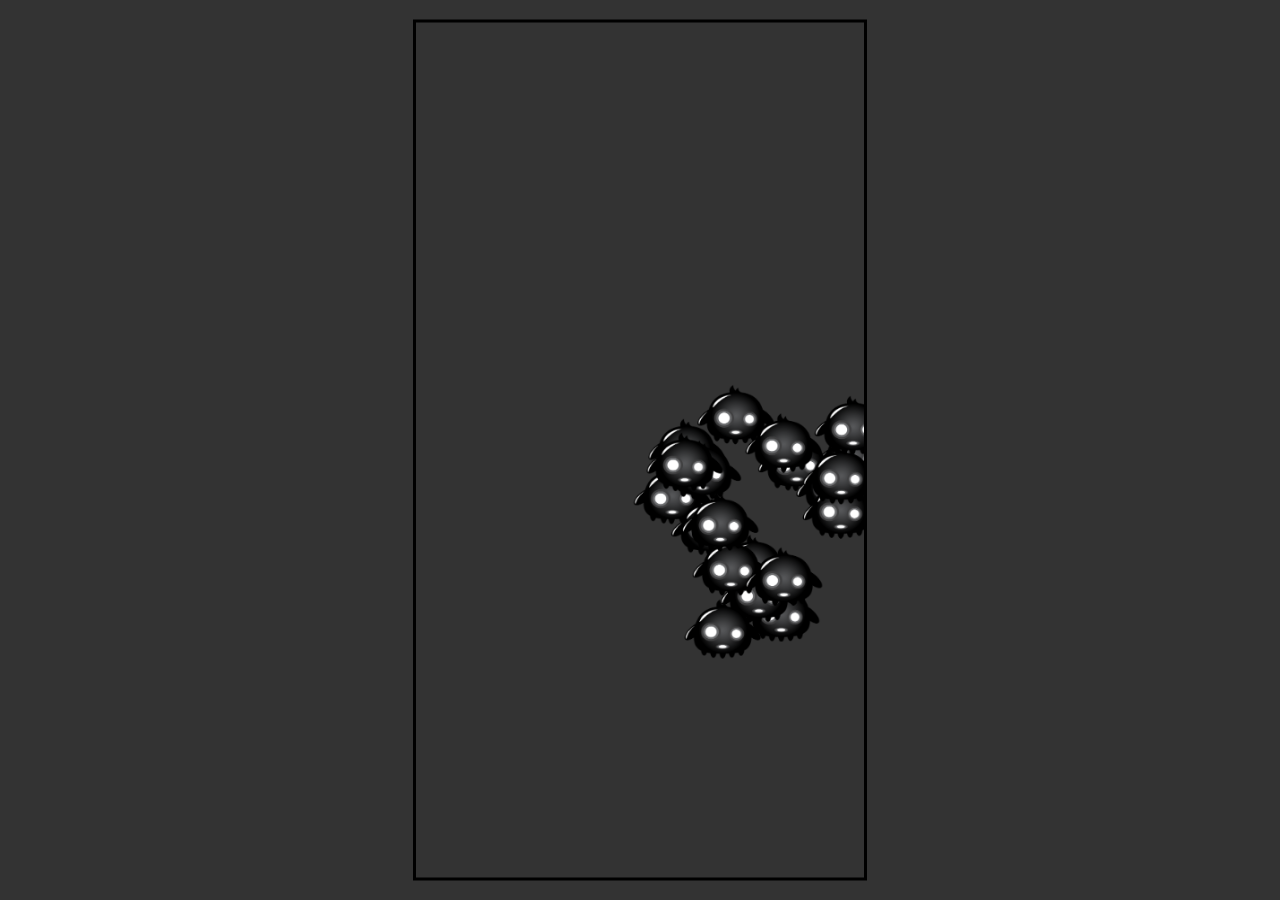
<file: js_gamedev/npc_movement/index.html>
<!DOCTYPE html>
<html lang="en">

    <head>
        <meta charset="UTF-8">
        <meta http-equiv="X-UA-Compatible" content="IE=edge">
        <meta name="viewport" content="width=device-width, initial-scale=1.0">
        <title>NPC Movement</title>
        <link href="styles.css" rel="stylesheet">
    </head>

    <body>
        <canvas id="canvas1"></canvas>

        <script src="script.js"></script>
    </body>

</html>
</file>
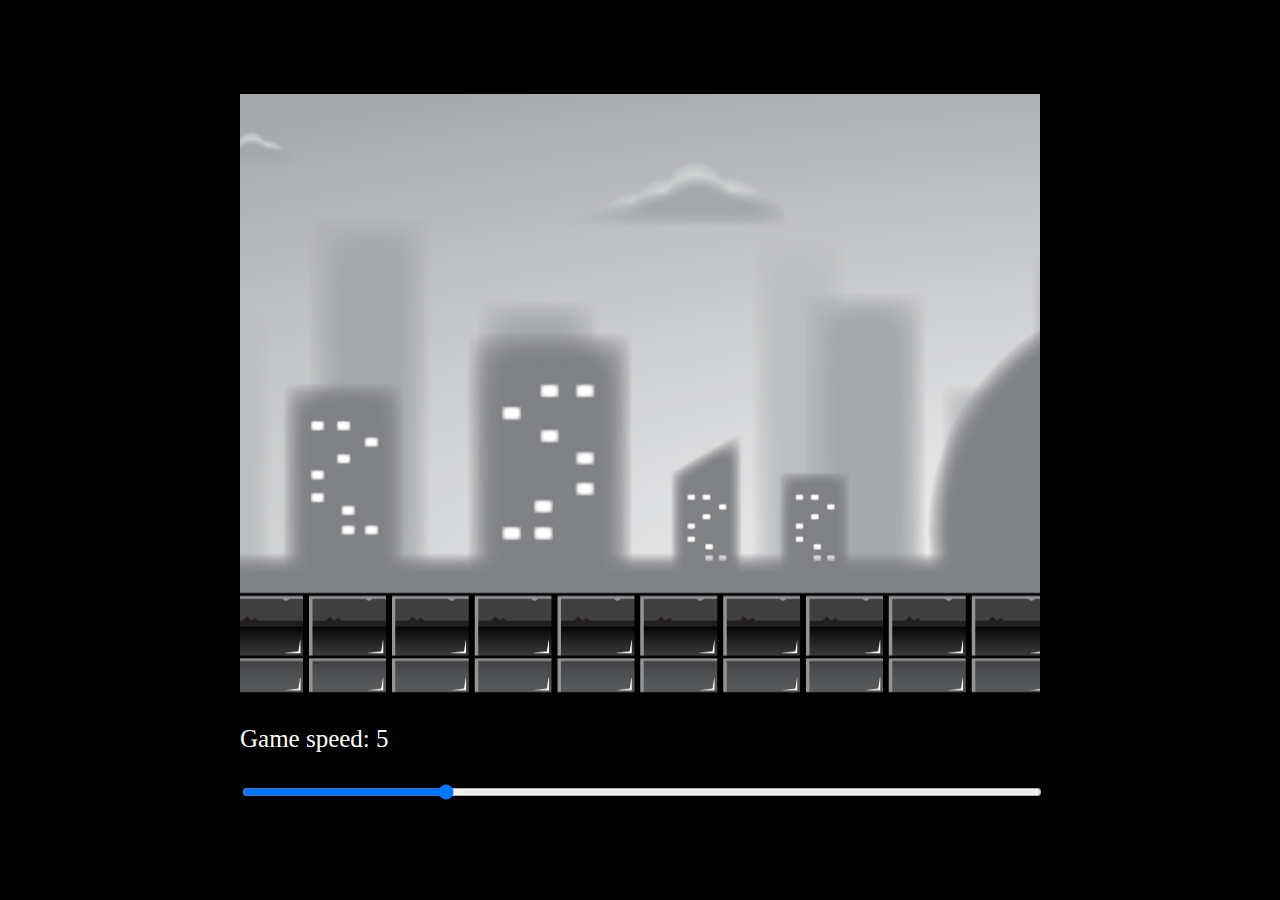
<file: js_gamedev/parallax/index.html>
<!DOCTYPE html>
<html lang="en">

    <head>
        <meta charset="UTF-8">
        <meta http-equiv="X-UA-Compatible" content="IE=edge">
        <meta name="viewport" content="width=device-width, initial-scale=1.0">
        <title>Parallax Background</title>
        <link rel="stylesheet" href="styles.css">
    </head>

    <body>
        <div id="container">
            <canvas id="canvas1"></canvas>
            <p>Game speed: <span id="showGameSpeed"></span></p>
            <input type="range" min="0" max="20" value="5" class="slider" id="slider">
        </div>

        <script src="script.js"></script>
    </body>

</html>
</file>
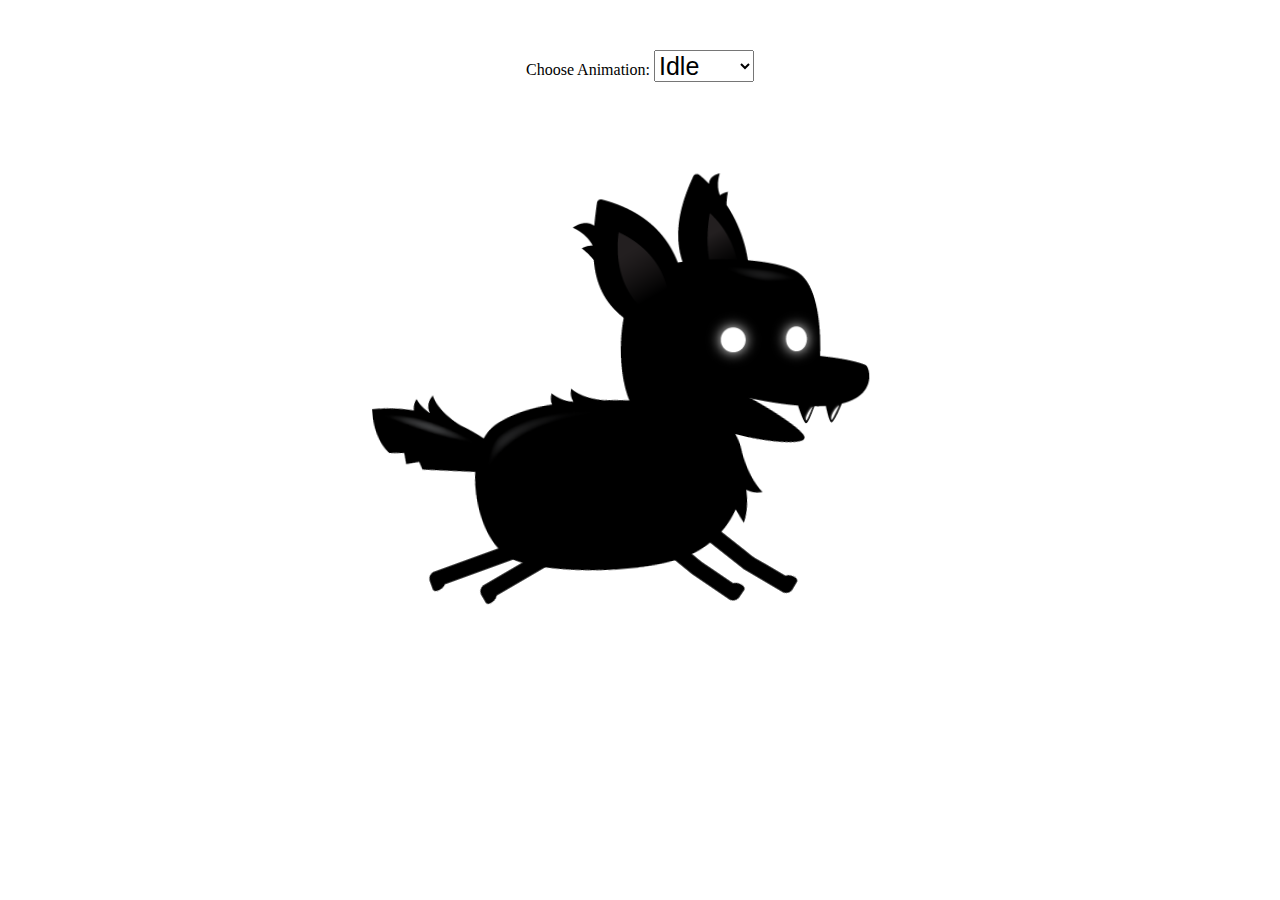
<file: js_gamedev/sprite_animation/index.html>
<!DOCTYPE html>
<html lang="en">

    <head>
        <meta charset="UTF-8">
        <meta http-equiv="X-UA-Compatible" content="IE=edge">
        <meta name="viewport" content="width=device-width, initial-scale=1.0">
        <title>Sprite Animation</title>
        <link rel="stylesheet" href="styles.css">
    </head>

    <body>
        <canvas id="canvas1"></canvas>
        <div class="controls">
            <label for="animations">Choose Animation:</label>
            <select id="animations" name="animations">
                <option value="idle">Idle</option>
                <option value="jump">Jump</option>
                <option value="fall">Fall</option>
                <option value="run">Run</option>
                <option value="dizzy">Dizzy</option>
                <option value="sit">Sit</option>
                <option value="roll">Roll</option>
                <option value="bite">Bite</option>
                <option value="ko">Ko</option>
                <option value="getHit">Get Hit</option>
            </select>
        </div>

        <script src="script.js"></script>
    </body>

</html>
</file>
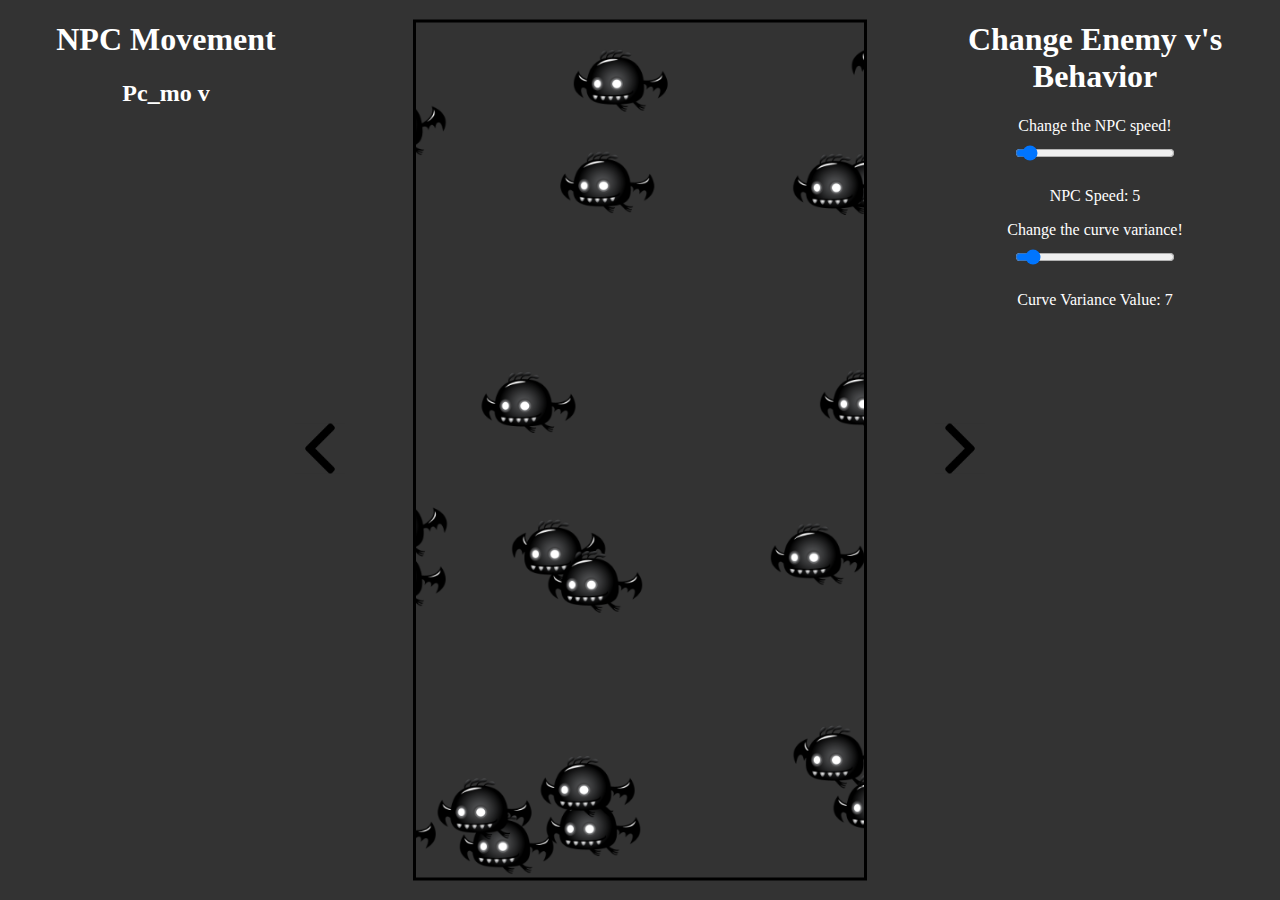
<file: js_gamedev/npc_movement/enemy2.html>
<!DOCTYPE html>
<html lang="en">

    <head>
        <meta charset="UTF-8">
        <meta http-equiv="X-UA-Compatible" content="IE=edge">
        <meta name="viewport" content="width=device-width, initial-scale=1.0">
        <title>NPC Movement</title>
        <link href="styles.css" rel="stylesheet">
    </head>

    <body>

        <canvas id="canvas1"></canvas>
        <a class='btn-link' href="index.html" title="enemy 1"><button class="btn1" id="btn"><img
                    src="left-arrow.png"></button></a>
        <a class='btn-link' href="enemy3.html" title="enemy 3"><button class="btn" id="btn"><img
                    src="right-arrow.png"></button></a>
        <div class="header">
            <h1>NPC Movement</h1>
            <h2 id="imageNumber"></h2>
        </div>
        <div class="controls">
            <h1>Change Enemy <span id="imageNumber1"></span>'s Behavior</h1>
            <div>
                <label>Change the NPC speed!</label>
                <br>
                <input type="range" min="0" max="100" value="5" class="slider" id="slider">
                <p>NPC Speed: <span id="showNpcSpeed"></span></p>

                <label>Change the curve variance!</label>
                <br>
                <input type="range" min="0" max="100" value="5" class="slider" id="slider1">
                <p>Curve Variance Value: <span id="showVariance"></span></p>
            </div>
        </div>

        <script src="script2.js"></script>
    </body>

</html>
</file>
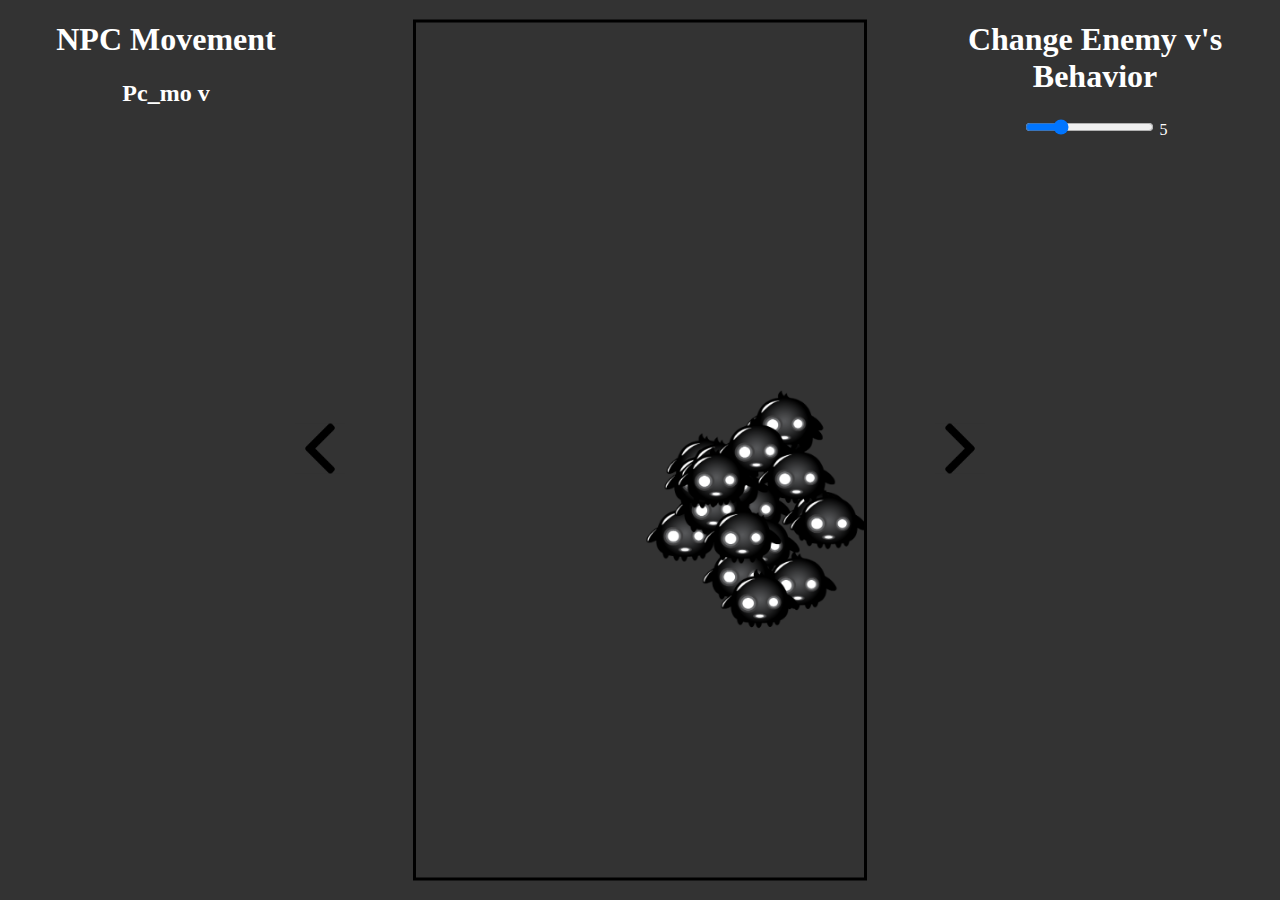
<file: js_gamedev/npc_movement/enemy3.html>
<!DOCTYPE html>
<html lang="en">

    <head>
        <meta charset="UTF-8">
        <meta http-equiv="X-UA-Compatible" content="IE=edge">
        <meta name="viewport" content="width=device-width, initial-scale=1.0">
        <title>NPC Movement</title>
        <link href="styles.css" rel="stylesheet">
    </head>

    <body>

        <canvas id="canvas1"></canvas>
        <a class='btn-link' href="enemy2.html" title="enemy 2"><button class="btn1" id="btn"><img
                    src="left-arrow.png"></button></a>
        <a class='btn-link' href="enemy4.html" title="enemy 4"><button class="btn" id="btn"><img
                    src="right-arrow.png"></button></a>
        <div class="header">
            <h1>NPC Movement</h1>
            <h2 id="imageNumber"></h2>
        </div>
        <div class="controls">
            <h1>Change Enemy <span id="imageNumber1"></span>'s Behavior</h1>
            <div class="range-wrap">
                <input type="range" min="0" max="20" value="5" class="range" id="slider">
                <output class="bubble"></output>
            </div>
        </div>
        <script src="script3.js"></script>
    </body>

</html>
</file>
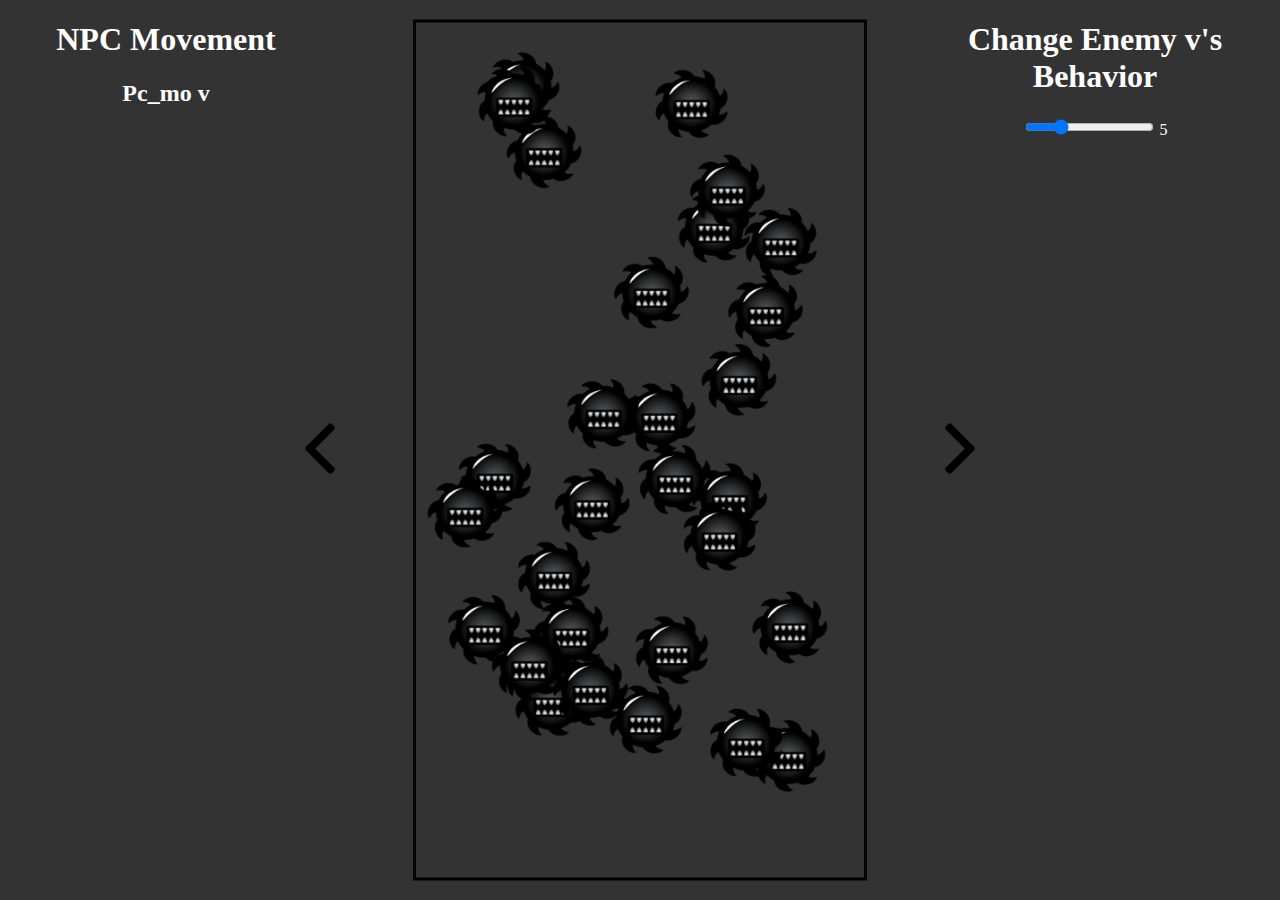
<file: js_gamedev/npc_movement/enemy4.html>
<!DOCTYPE html>
<html lang="en">

    <head>
        <meta charset="UTF-8">
        <meta http-equiv="X-UA-Compatible" content="IE=edge">
        <meta name="viewport" content="width=device-width, initial-scale=1.0">
        <title>NPC Movement</title>
        <link href="styles.css" rel="stylesheet">
    </head>

    <body>
        <canvas id="canvas1"></canvas>
        <a class='btn-link' href="enemy3.html" title="enemy 3"><button class="btn1" id="btn"><img
                    src="left-arrow.png"></button></a>
        <a class='btn-link' href="index.html" title="enemy 1"><button class="btn" id="btn"><img
                    src="right-arrow.png"></button></a>
        <div class="header">
            <h1>NPC Movement</h1>
            <h2 id="imageNumber"></h2>
        </div>
        <div class="controls">
            <h1>Change Enemy <span id="imageNumber1"></span>'s Behavior</h1>
            <div class="range-wrap">
                <input type="range" min="0" max="20" value="5" class="range" id="slider">
                <output class="bubble"></output>
            </div>
        </div>
        <script src="script4.js"></script>
    </body>

</html>
</file>
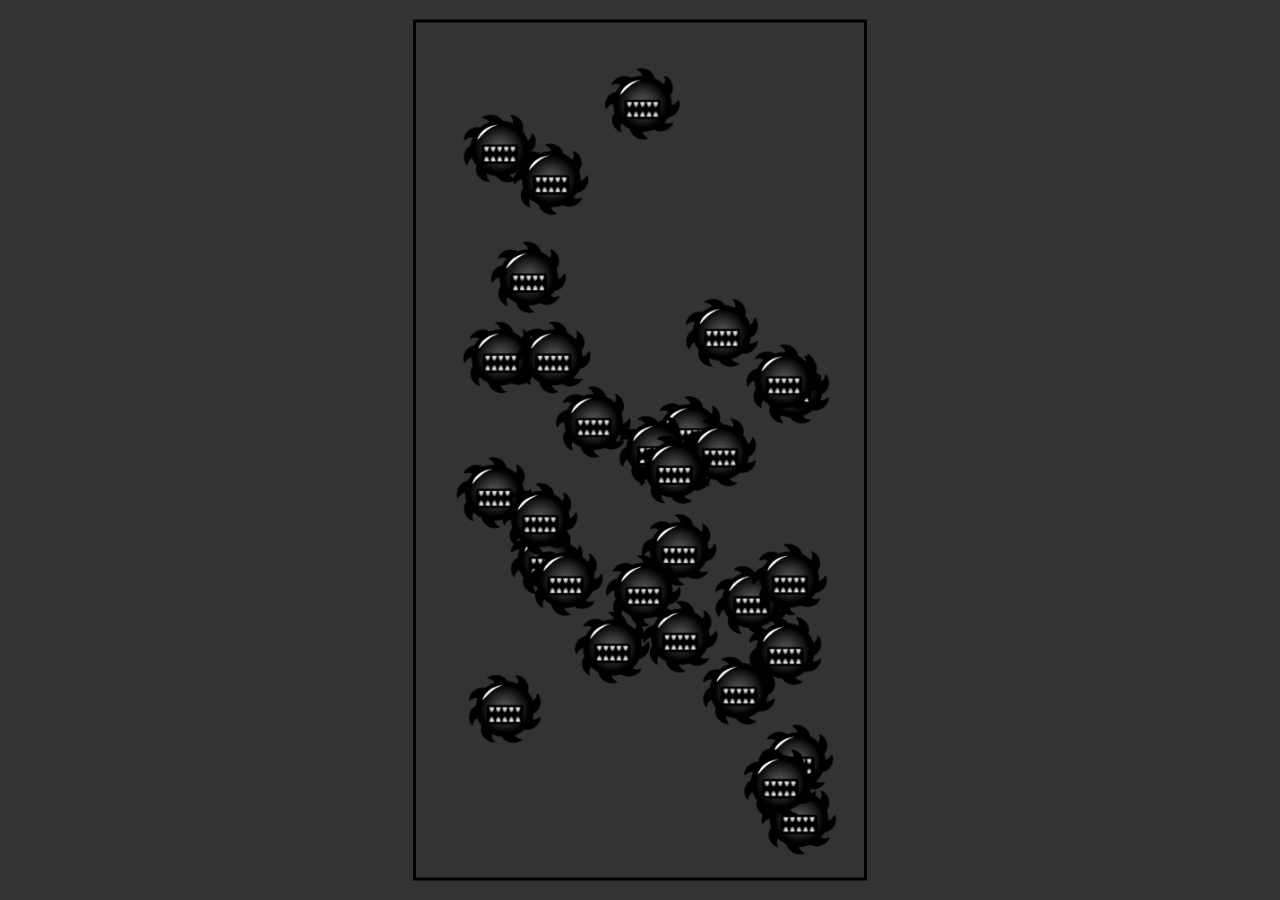
<file: js_gamedev/npc_movement/index1.html>
<!DOCTYPE html>
<html lang="en">

    <head>
        <meta charset="UTF-8">
        <meta http-equiv="X-UA-Compatible" content="IE=edge">
        <meta name="viewport" content="width=device-width, initial-scale=1.0">
        <title>NPC Movement</title>
        <link href="styles.css" rel="stylesheet">
    </head>

    <body>
        <canvas id="canvas1"></canvas>

        <script src="script1.js"></script>
    </body>

</html>
</file>
<file: js_gamedev/npc_movement/styles.css>
body{
    background: #333;
    color: #fff;
}
.btn{
    position: absolute;
    top: 50%;
    left: 75%;
    transform: translate(-50%, -50%);
    background: none;
	color: inherit;
	border: none;
}
.btn img{
    width: 50px;
    height: 50px;
    background: #333;
    cursor: pointer;
}
.btn1{
    position: absolute;
    top: 50%;
    left: 25%;
    transform: translate(-50%, -50%);
    background: none;
	color: inherit;
	border: none;
}
.btn1 img{
    width: 50px;
    height: 50px;
    background: #333;
    cursor: pointer;
}
@media screen and (max-width: 475px){
    .header h1{
        font-size: 24px;
    }
    .header h2{
        font-size: 20px;
    }
}
.header{
    width: 25%;
    text-align: center;
}
.controls{
    top: 0;
    position: absolute;
    width: 25%;
    right: 25px;
    text-align: center;
}
.slider{
    margin: 10px;
    width: 50%;
}

#canvas1{
    border: 3px solid black;
    position: absolute;
    top: 50%;
    left: 50%;
    transform: translate(-50%, -50%);
    height: 95%;
    width: 35%;
}
</file>
<file: js_gamedev/parallax/styles.css>
body{
    background: black;
}
#container{
    position: absolute;
    width: 800px;
    transform: translate(-50%, -50%);
    top: 50%;
    left: 50%;
/*     border: 3px solid white; */
    font-size: 25px;
}
#canvas1{
    position: relative;
    width: 800px;
    height: 600px;
}
#slider{
    width: 100%;
}
p{
    color: white;
}
</file>
<file: js_gamedev/sprite_animation/styles.css>
#canvas1{
/*     border: 5px solid black; */
    position: absolute;
    top: 50%;
    left: 50%;
    transform: translate(-50%, -50%);
    width: 600px;
    height: 600px;
}
.controls {
    position: absolute;
    z-index: 10;
    top: 50px;
    left: 50%;
    transform: translate(-50%);
}
.controls select, option{
    font-size: 25px;
}
</file>
